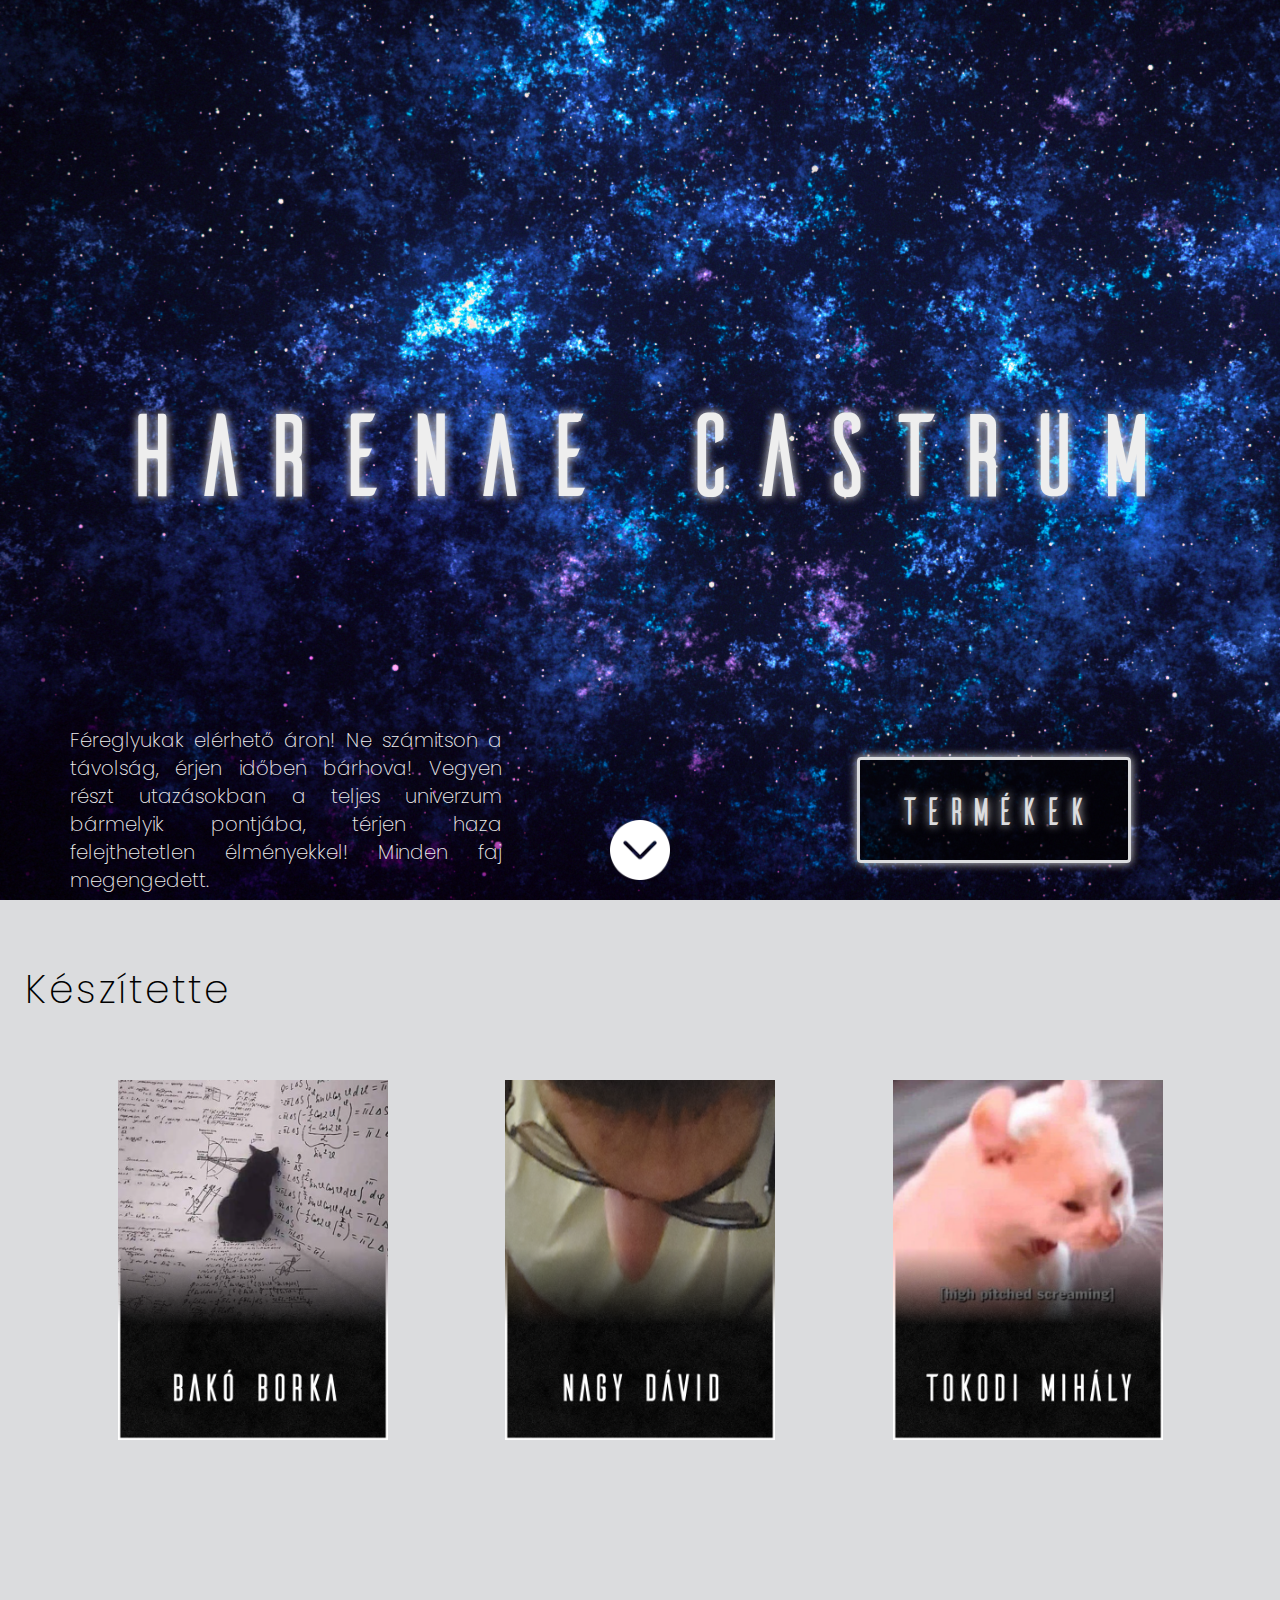
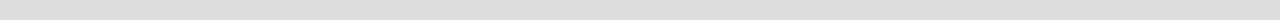
<file: site/index.html>
<!DOCTYPE html>
<html lang="hu">
<head>
    <meta charset="UTF-8">
    <meta http-equiv="X-UA-Compatible" content="IE=edge">
    <meta name="viewport" content="width=device-width, initial-scale=1.0">
    <link rel="stylesheet" href="https://maxcdn.bootstrapcdn.com/bootstrap/3.4.1/css/bootstrap.min.css">
    <link rel="stylesheet" href="style.css">
    <link rel="icon" type="image/x-icon" href="./favicon.ico">
    <script src="./script/jump_animation.js"></script>
    <title>Főoldal</title>
</head>
<body class="index_body" id="media">
    <main class="index_main">
        <div>
            <h1>Harenae Castrum</h1>
        </div>
        <div class="bottom_div">
            <div class="bottom_item" id="bottom_desc">
                    <p>Féreglyukak elérhető áron! Ne számitson a távolság, érjen időben bárhova! Vegyen részt utazásokban a teljes univerzum bármelyik pontjába, térjen haza felejthetetlen élményekkel! Minden faj megengedett. </p>
            </div>
            <div class="bottom_item" id="arrow_div">
                <img src="./img/arrow-down.png" class="arrow-down arrow" alt="Down Arrow Icon">
                <img src="./img/arrow-up.png" class="arrow-up arrow" alt="Up Arrow Icon" style="display: none;">
            </div>
            <div class="bottom_item" id="bottom_btn">
                <a class="termek_button btn" href="./product.php">Termékek</a>
            </div>
        </div>

    </main>
    <footer>
        <div class="portrait" id="devs">
            <h2>Készítette</h2>
        </div>
        <div class="portrait">
        <div class="portrait_div">
            <img class="portrait_img" src="./img/borka1_00000.png">
        </div>
        <div class="portrait_div">
            <img class="portrait_img" src="./img/david1_00000.png">
        </div>
        <div class="portrait_div">
            <img class="portrait_img" src="./img/mihaly1_00000.png">
        </div>
        </div>
    </footer>
    
</body>
</html>
</file>
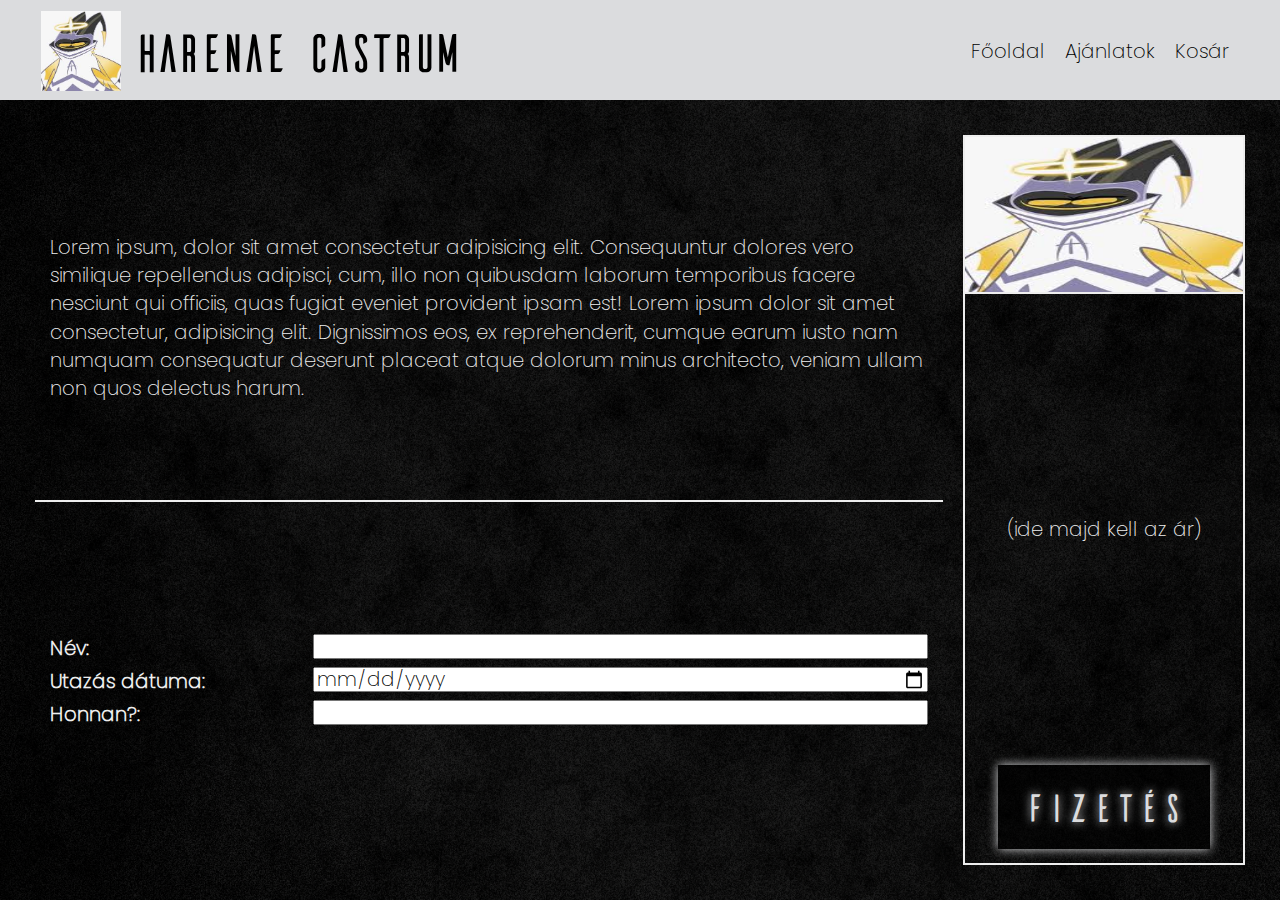
<file: site/cart.html>
<!DOCTYPE html>
<html lang="hu">
<head>
    <meta charset="UTF-8">
    <meta http-equiv="X-UA-Compatible" content="IE=edge">
    <meta name="viewport" content="width=device-width, initial-scale=1.0">
    <link rel="stylesheet" href="https://maxcdn.bootstrapcdn.com/bootstrap/3.4.1/css/bootstrap.min.css">
    <link rel="stylesheet" href="style.css">
    <title>Kosár</title>
</head>
<body>
    <header class="fixed-top">
        <nav class="navbar navbar-expand">
          <div class="navbar-brand">
            <img src="./img/boylgo.jpg">
            <h2>Harenae Castrum</h2>
          </div>
          <div class="collapse navbar-collapse" id="navbarNav">
            <ul class="navbar-nav">
              <li class="nav-item">
                <a class="nav-link" href="./index.html"><p>Főoldal</p></a>
              </li>
              <li class="nav-item active">
                <a class="nav-link" href="./product.html"><p>Ajánlatok</p><span class="sr-only">(current)</span></a>
              </li>
              <li class="nav-item">
                <a class="nav-link disabled" href="./cart.html"><p>Kosár</p></a>
              </li>
            </ul>
          </div>
        </nav> 
    </header>
    <main>
        <div class="pay_column" id="column1">
          <div class="pay_item" id="pay_detail">
            <p>Lorem ipsum, dolor sit amet consectetur adipisicing elit. Consequuntur dolores vero similique repellendus adipisci, cum, illo non quibusdam laborum temporibus facere nesciunt qui officiis, quas fugiat eveniet provident ipsam est! Lorem ipsum dolor sit amet consectetur, adipisicing elit. Dignissimos eos, ex reprehenderit, cumque earum iusto nam numquam consequatur deserunt placeat atque dolorum minus architecto, veniam ullam non quos delectus harum.</p>
          </div>
          <div class="pay_item" id="pay_form">
            <form>
              <label for="name">Név: </label>
        <input type="text" id="name" name="name">
        <br>
        <label for="date">Utazás dátuma:</label>
        <input type="date" id="date" name="date">
        <br>
        <label for="from">Honnan?:</label>
        <input type="text" id="from" name="from">
            </form>
          </div>
        </div>
        <div class="pay_column" id="column2">
          <div class="pay_item" id="pay_sum">
            <img src="./img/boylgo.jpg" id="pay_img">
            <p>(ide majd kell az ár)</p>
            <a class="termek_button cart_btn" href="">Fizetés</a>
          </div>
        </div>
    </main>
</body>
</html>
</file>
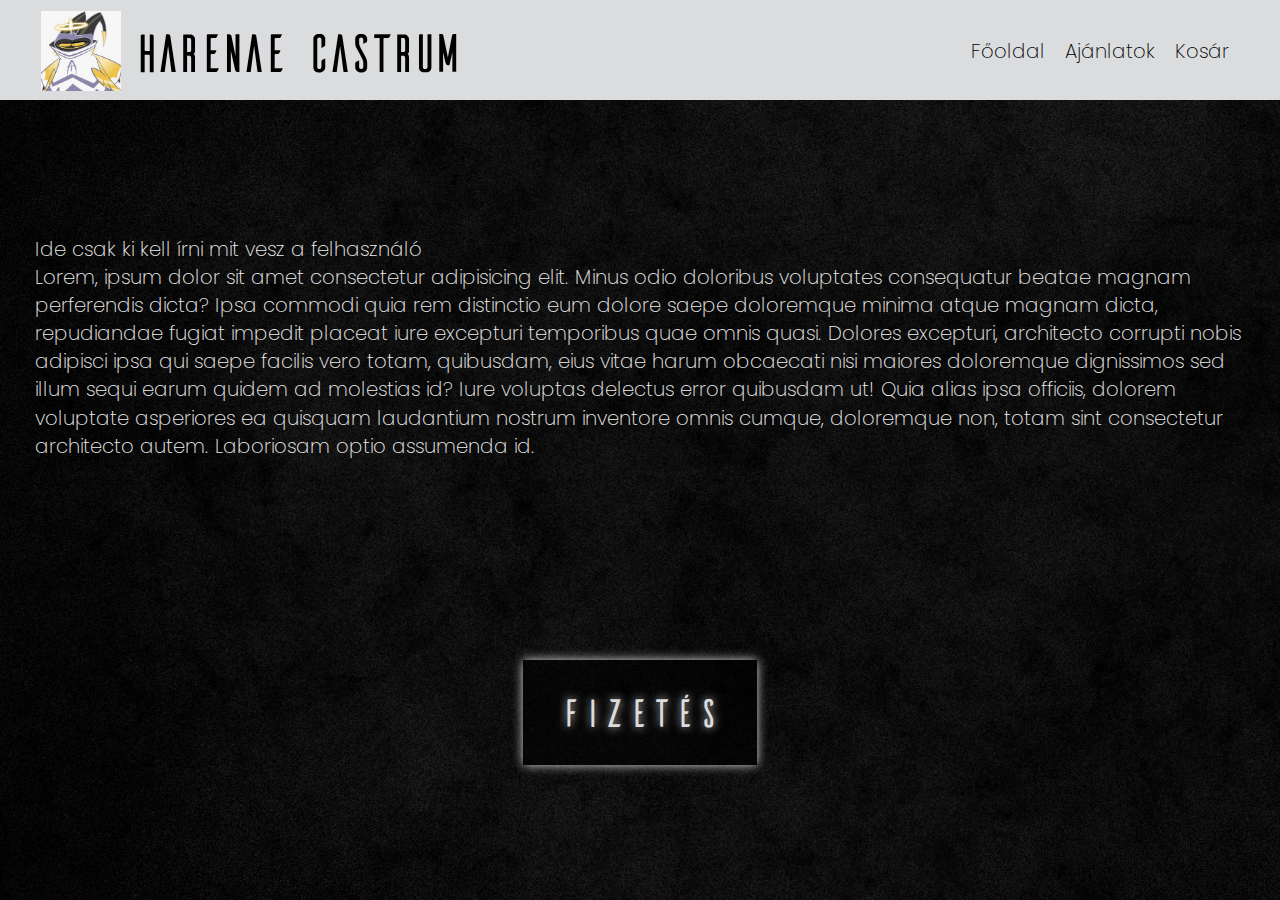
<file: site/finalize.html>
<!DOCTYPE html>
<html lang="hu">
<head>
    <meta charset="UTF-8">
    <meta http-equiv="X-UA-Compatible" content="IE=edge">
    <meta name="viewport" content="width=device-width, initial-scale=1.0">
    <link rel="stylesheet" href="https://maxcdn.bootstrapcdn.com/bootstrap/3.4.1/css/bootstrap.min.css">
    <link rel="stylesheet" href="style.css">
    <script src="./script/jump_animation.js"></script>
    <title>Fizetés</title>
</head>
<body>
    <header class="fixed-top">
        <nav class="navbar navbar-expand">
          <div class="navbar-brand">
            <img src="./img/boylgo.jpg">
            <h2>Harenae Castrum</h2>
          </div>
          <div class="collapse navbar-collapse" id="navbarNav">
            <ul class="navbar-nav">
              <li class="nav-item">
                <a class="nav-link" href="./index.html"><p>Főoldal</p></a>
              </li>
              <li class="nav-item active">
                <a class="nav-link" href="./product.html"><p>Ajánlatok</p><span class="sr-only">(current)</span></a>
              </li>
              <li class="nav-item">
                <a class="nav-link disabled" href="./cart.html"><p>Kosár</p></a>
              </li>
            </ul>
          </div>
        </nav> 
      </header>
    <main>
        <div>
            <p>Ide csak ki kell írni mit vesz a felhasználó</p>
            <p>Lorem, ipsum dolor sit amet consectetur adipisicing elit. Minus odio doloribus voluptates consequatur beatae magnam perferendis dicta? Ipsa commodi quia rem distinctio eum dolore saepe doloremque minima atque magnam dicta, repudiandae fugiat impedit placeat iure excepturi temporibus quae omnis quasi. Dolores excepturi, architecto corrupti nobis adipisci ipsa qui saepe facilis vero totam, quibusdam, eius vitae harum obcaecati nisi maiores doloremque dignissimos sed illum sequi earum quidem ad molestias id? Iure voluptas delectus error quibusdam ut! Quia alias ipsa officiis, dolorem voluptate asperiores ea quisquam laudantium nostrum inventore omnis cumque, doloremque non, totam sint consectetur architecto autem. Laboriosam optio assumenda id.</p>
        </div>
        <a class="termek_button finalize_btn" href="">Fizetés</a>
    </main>
</body>
</html>
</file>
<file: site/style.css>
/* root */
:root {
    --font1: #eeeeee;
    --font2: #000000;
    --headfoot: #dbdcde;
    --button: #dbdcde;
    --button-bg: #232323db;
    --product-bg: #dbdcde;
    --dropdown-highlight: #000000; /*csak üssön a headfoot-tól*/
    --hamburger-bg: #ebeced;
}
/*importált betűtípusok*/
@font-face {
    font-family: Ailerons;
    src: url("./fonts/Ailerons-Typeface.otf") format("opentype");
}

@font-face {
    font-family: ImBatman;
    src: url("./fonts/Gotham.ttf") format("opentype");
}

@font-face {
    font-family: Poppins;
    src: url("./fonts/Poppins-ExtraLight.ttf") format("opentype");
}

/* ------------------------------BASIC------------------------------ */

/*alap jelölők*/

body {
    min-height: 100vh;
    margin: 0;
    background-image: url(./img/listings_00000.png);
    background-size: cover;
    overflow: visible;
    color: var(--font1);
    -webkit-text-size-adjust: 100%;
    -webkit-tap-highlight-color: transparent;
    font-size: calc(0.9vw + 0.9vh);
    overflow-y: scroll;
}

/* görgetés elrejtése (Firefox) */

html {
    scrollbar-width: none;
  }

/* görgetés elrejtése webkit alapú böngészőkben (Chrome, Safari) */
body::-webkit-scrollbar {
    display: none;
}

header {
    background-color: var(--headfoot);
    height: 100px;
    width: 100%;
    padding: 25px;
    position: fixed;
    color: var(--font2);
    z-index: 1000;
}

main {
    height: 100vh;
    display: flex;
    justify-content: center;
    font-family: Ailerons;
    flex-wrap: wrap;
    padding: 35px;
    padding-top: 135px;
    align-items: center;
}

footer {
    height: 80vh;
    width: 100%;
    background: var(--headfoot);
    position: absolute;
    bottom: -80vh;
    transition: bottom 0.5s ease;
    margin: 0;
    display: flex;
    flex-direction: column;
}

/*szöveg alap jelölők*/
h1 {

    text-shadow: 0px 0px 10px var(--font1);
    margin: 0;
    text-align: center;
    font-size: 6em;
}

h2 {
    margin: 0;
    font-size: 3em;
    font-family: Ailerons;
    letter-spacing: -10px;
}

p {
    font-family: Poppins;
    margin: 0;
    font-size: clamp (16px, 0.7rem);
}

/*egyéb jelölők*/
form {
    display: flex;
    flex-wrap: wrap;
}

label {
    width: 30%;
}

input {
    width: 70%;
    height: 25px;
    color: var(--font2);
}

/*többször felhasznált jelölők*/

.termek_button {
    background-color: rgba(0, 0, 0, 0.6);
    font-family: Ailerons;
    font-size: clamp(2em, 2em, 3em);
    color: var(--button);
    padding: 5% 9%;
    min-width: 150px;
    border-color: var(--button);
    text-shadow: 0px 0px 10px var(--button);
    box-shadow:  0px 0px 10px var(--button);
    border-width: 0.37rem;
}

.termek_button:hover {
    color: white;
    background-color: var(--button-bg);
    transition-duration: 0.4s;
    cursor: pointer;
}

.termek_button:focus {
    color: white;
}

/* ------------------------------NAV------------------------------ */

.navbar {
    position: relative;
    flex-wrap: wrap;
    justify-content: space-between;
    align-items: center;
    height: 100%;
    margin: 0px;
}

.navbar-brand {
    display: flex;
    align-items: center;
}

.navbar-brand img {
    margin-right: 10px;
    width: 80px;
    height: 80px;
}

.navbar-brand span {
    color: var(--font1);
}

.navbar-nav {
    float: right;
    padding: 0;
}

.navbar-nav li {
    padding: 10px;
    list-style-type: none;
}
.navbar-nav li a {
    line-height: 30px;
}

.nav-link, .nav-link:hover {
    color: var(--font2);
    text-decoration: none;
}

.nav-link p {
    font-size: clamp(16px, 1em, 30px);
}

.navbar-toggler {
    display: none;
}

.dropdown-menu {
    left: auto;
}

#navbarNav {
    height: 100%;
    flex-wrap: nowrap;
}

#hamburger_div {
    display: none;
}

/* ------------------------------INDEX.HTML------------------------------ */

.index_body {
    overflow: hidden;
    background-image: url(./img/harbor_00000.png);
}

.index_main {
    padding: 0;

}

.bottom_div {
    position: absolute;
    bottom: 0;
    height: 20vh;
    width: 100%;
    display: flex;
    align-items:center;
    justify-content: space-between;
    transition: transform 0.5s ease;
    padding: 50px;
}

.bottom_item {
    text-align: center;
    width: 40%;
    word-wrap: break-word;
    overflow: hidden;
    display: flex;
    justify-content: center;
    flex-direction: row;
    align-items: center;
    background-color: 1;
}

.arrow {
    position: fixed;
    bottom: 20px;
    left: 50%;
    transform: translateX(-50%);
    cursor: pointer;
    z-index: 9999;
    width: 60px;
    height: auto;
    transform-origin: center center;
    position: absolute;
    filter: invert(1);
}

.portrait {
    height: 100%;
    width: 100%;
    display: flex;
    justify-content: space-evenly;
    align-items: center;
}

.portrait_div {
    width: auto;
    height: 50%;
}

.portrait_img {
    height: 100%;
    width: 100%;
    aspect-ratio: 3 / 4;
}

#arrow_div {
    width: 20%;
}

#bottom_desc {
    text-align: justify;
    padding: 20px;
}

#bottom_btn {
    padding: 20px
}


#devs {
    height: 25%;
    position: absolute;
    color: var(--font2);
    text-indent: 25px;
    justify-content: flex-start;
}

#devs h2 {
    font-family: Poppins;
    font-size: 2em;
    letter-spacing: +3px;
}

/* ------------------------------PRODUCTS.HTML------------------------------ */

.product_main {
    height:fit-content;
}

.product_item {
    height: 30vh;
    min-height: 225px;
    width: 70%;
    min-width: 800px;
    margin: 20px;
    background-color: var(--product-bg);
    display: flex;
    color: var(--font2);
}

.product_desc h2 {
    margin-bottom: 10px;
    font-size: 1.4em;
}

.product_desc a {
    padding: 10px 30px;
}

.overlay {
    display: none;
    position: fixed;
    top: 0;
    left: 0;
    width: 100%;
    height: 100%;
    background: rgba(0, 0, 0, 0.7);
    z-index: 9999;
    text-align: center;
}

.overlay img {
    margin-top:20vh;
    max-width: 80%;
    max-height: 70vh;
}

.details {
    width: 60%;
    padding: 20px;
    font-size:1em;
    word-break: break-word;
}

.details h2 {
    font-size: 2em;
    letter-spacing: -7px;
}

.add {
    width: 30%;
    display: flex;
    align-items: center;
    justify-content: center;
    border-left: solid 1px black;
}

.add .termek_button {
    padding: 5% 7%;
    font-size: clamp(1em, 2em, 3em);
}

.planetimg{
    cursor: pointer;
}

/* ------------------------------CART.HTML------------------------------ */

.cartp{
    font-size: 150%;
}

.pay_column {
    height:100%
}

.pay_item {
    height: 50%;
    width: 100%;
    padding: 15px;
    display: flex;
    justify-content: center;
    align-items: center;
    margin: 0 auto;
    flex-direction: column;
}

.pay_item form {
    font-family: Poppins;
}

.pay_item p {
    margin:auto;
}

.cart_btn {
    margin:auto;
    margin-bottom: 5%;
    margin-top: 0;
}

.delete {
    padding: 10px 20px;
    font-family: Poppins;
    font-size: 80%;
    color: var(--font1);
    margin: auto;
    margin-top: 0;
    margin-bottom: 5%;
}

#price{
    font-size: 150%;
}

.delete:hover, .delete:focus{
    color: var(--font1);
    text-decoration:underline;
}

#column1 {
    width: 75%;
    position: relative;
}

#pay_form {
    border-top: 2px solid var(--font1);
}

#user_input {
    height: 100%;
    row-gap: 5%;
}

#column2 {
    width: 25%;
    padding-left: 20px;
}

#pay_sum {
    height: 100%;
    justify-content: start;
    align-items: start;
    padding: 0;
    border: 2px solid var(--font1);
}

#pay_sum h2 {
    margin: 5px auto;
}

#pay_img {
    width: 100%;
    aspect-ratio: 16 / 9;
    border-bottom: inherit;
}

/* ------------------------------FINALIZE.HTML------------------------------ */

.finalize_btn {
    padding: 2% 3%;
}

.finalize_details {
    width: 100%;
}

.feedback {
    text-align: center;
    font-size: 150%;
}

/* ------------------------------RESPONSIVE------------------------------ */



@media only screen and (max-width: 800px) {

/* ------------------------------BASIC------------------------------ */

    body {
        text-align: center;
        margin: 0;
        padding: 0;
        -ms-overflow-style: none;  /* IE, Edge */
        scrollbar-width: none;
    }

    body::-webkit-scrollbar {
        display: none;
    }

    main {
        height: fit-content;
        flex-direction: column;
    }

    footer {
        height: fit-content;
        margin-top: 20px;
        position: flex;
        bottom: auto;
    }

    h1 {
        font-size: 7em;
        margin: 20px;
        margin-top: 70px;
        margin-bottom: 30px;
    }

    h2 {
        font-size: 4rem;
    }

    p {
        font-size: 1.6rem;
    }

    label {
        font-size: 150%;
    }

/* ------------------------------NAV------------------------------ */

    @keyframes dropdown-animation {
        from {
            opacity: 0;
            transform: translateY(-10px);
        }
        to {
        opacity: 1;
            transform: translateY(0);
        }
    }

    .navbar-brand {
        justify-content: space-between;
        width:100%;
    }

    #hamburger_div {
        justify-self:end;
    }

    .navbar-nav {
        display: none;
    }

    .navbar-toggler {
        display: flex;
    }

    .navbar-collapse {
        position: absolute;
        top: 100%;
        right: 0;
        padding: 15px;
    }

    .collapse .navbar-collapse {
        display: none;
    }

    .navbar-collapse ul {
        display: none;
        flex-direction: column;
        align-items: flex-start;
    }

    .dropdown-menu {
        display: none;
        position: absolute;
        background-color: var(--headfoot);
        box-shadow: 0 0 10px rgba(0, 0, 0, 0.1);
        z-index: 1;
        float: right;
        margin-top: 10px;
        padding: 10px 0;
        width: 200px;
        animation: dropdown-animation 0.3s ease-in-out forwards;
    }

    .dropdown-menu li {
        list-style: none;
    }

    .dropdown-menu li a {
        display: block;
        text-align: center;
        padding: 10px;
        text-decoration: none;
        color: var(--font2);
        transition: background-color 0.3s;
    }

    .dropdown-menu li a:hover {
        background-color: var(--dropdown-highlight);
    }

    #hamburger {
        padding: 12px;
        display: flex;
        flex-direction: column;
        row-gap: 6px;
        margin-left: 30px;
    }

    #hamburger_div {
        display: flex;
        justify-content: flex-end;
    }

    #navbarNav {
        display: none;
    }

    .icon {
        width: 28px;
        border: 3px var(--font2) solid;
        border-radius: 2px;
    }

/* ------------------------------INDEX.HTML------------------------------ */

    .index_body {
        overflow: visible;
        -ms-overflow-style: none;  /* IE and Edge */
        scrollbar-width: none;
    }

    .bottom_div {
        position: static;
        height: auto;
        flex-direction: column;
        align-items: center;
        padding: 20px;
    }

    .bottom_item {
        width: 100%;
    }

    #arrow_div {
        display: none;
    }

    .portrait {
        flex-direction: column;
        height: 100% ;
        display: flex;
        justify-content: space-evenly;
    }

    .portrait_div {
        margin-top: 30px;
        height: 300px;
        width: 225px;
    }

    .portrait_div:last-child {
        margin-bottom: 30px;
    }

    #devs {
        text-indent: 0;
        position:relative;
        margin: 20px 0px;
        font-size: larger;
    }

/* ------------------------------PRODUCTS.HTML------------------------------ */

    .product_item {
        flex-direction: column;
        height:fit-content;
        width: 70%;
        margin: 15%;
        padding: 15px;
        justify-content: center;
        min-width: 0;
        min-height: 0;
    }

    .product_desc {
        width: 100%;
    }

    .details h2 {
        font-size: 3em;
    }

    .add {
        border: none;
    }

/* ------------------------------CART.HTML------------------------------ */

    .pay_column {
        width: 80%;
    }

    #people {
    width: 70%;
    }

    #user_input {
        display: flex;
        flex-direction: column;
        align-items: center;
        width: 100%;
        flex-wrap: nowrap;
    }

    #column2 {
        aspect-ratio: 3/4;
        padding: 0;
        width: 50%;
        margin: 10%;
    }

    .pay_item {
        height:auto;
        flex-direction: unset;
    }

    #pay_sum {
        flex-direction: column;
    }

    .delete {
        font-size: 120%;
    }

    .finalize_btn {
        margin-top: 10%;
        padding: 3% 5%;
    }
}
</file>
